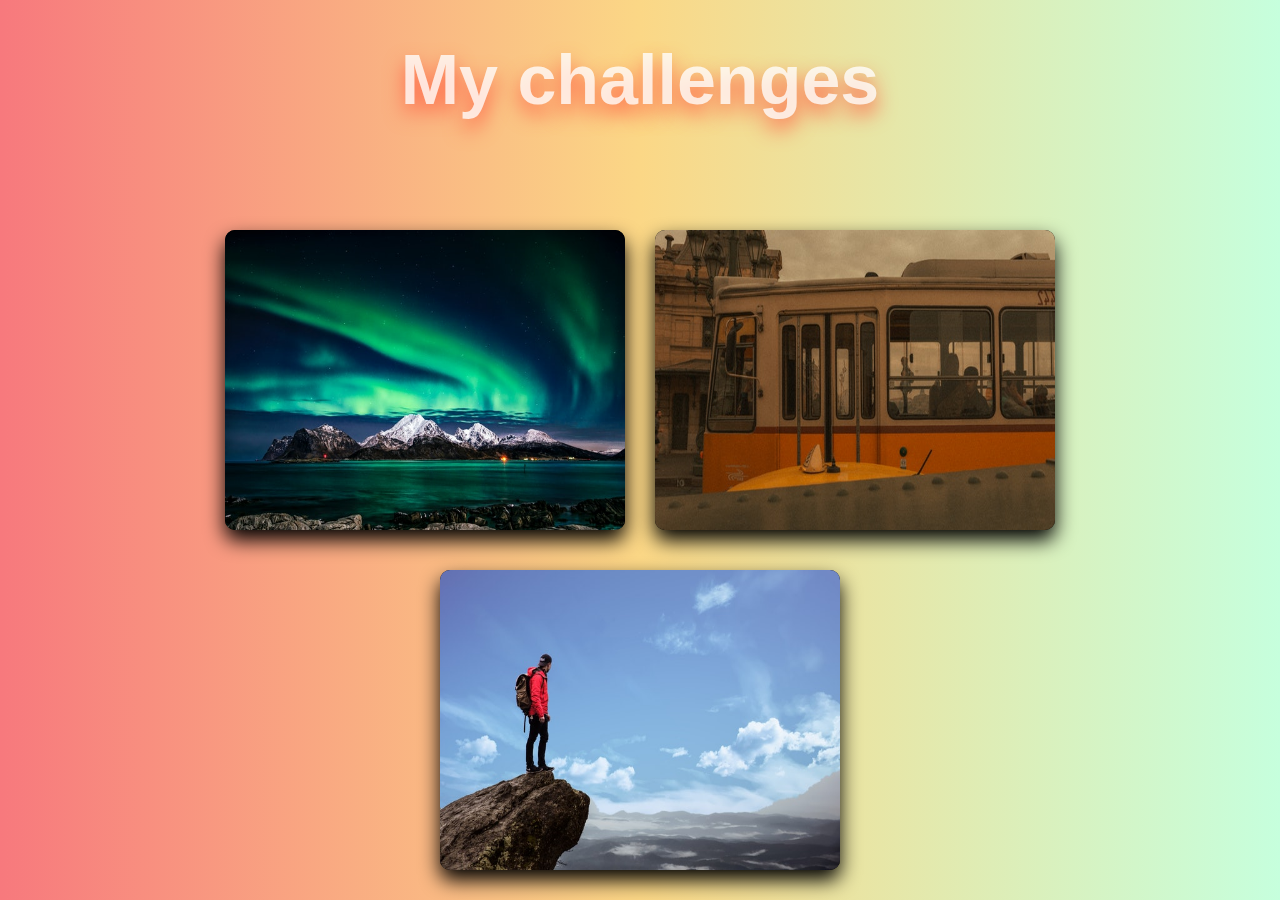
<file: challenge.html>
<!DOCTYPE html>
<html lang="en">
<head>
    <meta charset="UTF-8">
    <meta name="viewport" content="width=device-width, initial-scale=1.0">
    <title>My challenge</title>
    <link rel="stylesheet" href="css/challenge.css">
</head>
<body>
    <section class="wrapper">
        <h1>My challenges</h1>
        <div class="content">
            <div class="challenge cha1">
                <img src="images/Yellowknife.jpg" alt="Northernlight">
                <div class="text">
                    <h2>"Driving to Yellowknife"</h2>
                    <p>In 2009, I drove to Yellowknife for 27hours without sleeping to see Northern light. It was just short trip. Weather was bad, so unfortunatly I couldn't see it. However, it was good adventure!</p>
                </div>
            </div>
            <div class="challenge cha2">
                <img src="images/bus.jpg" alt="Greyhound">
                <div class="text">
                    <h2>"3days in Greyhound bus"</h2>
                    <p>I took a Greyhound bus to go to East side of Canada. I didn't know how big Canada is.. it took 3 days to get there..I ate and slept in Greyhound bus for 3 days!!</p>
                </div>
            </div>
            <div class="challenge cha3">
                <img src="images/hiking.jpg" alt="hiking">
                <div class="text">
                    <h2>"Hiking Mt. Baker"</h2>
                    <p>When I lived in Cranbrook, BC, I went hiking on Mt. baker.  It was very steep and hard to walk without putting my hands on the ground. It took 6 hours total going up and down back. I got very cherish memory.</p>
                </div>
            </div>
        </div>    
    </section>
</body>
</html>
</file>
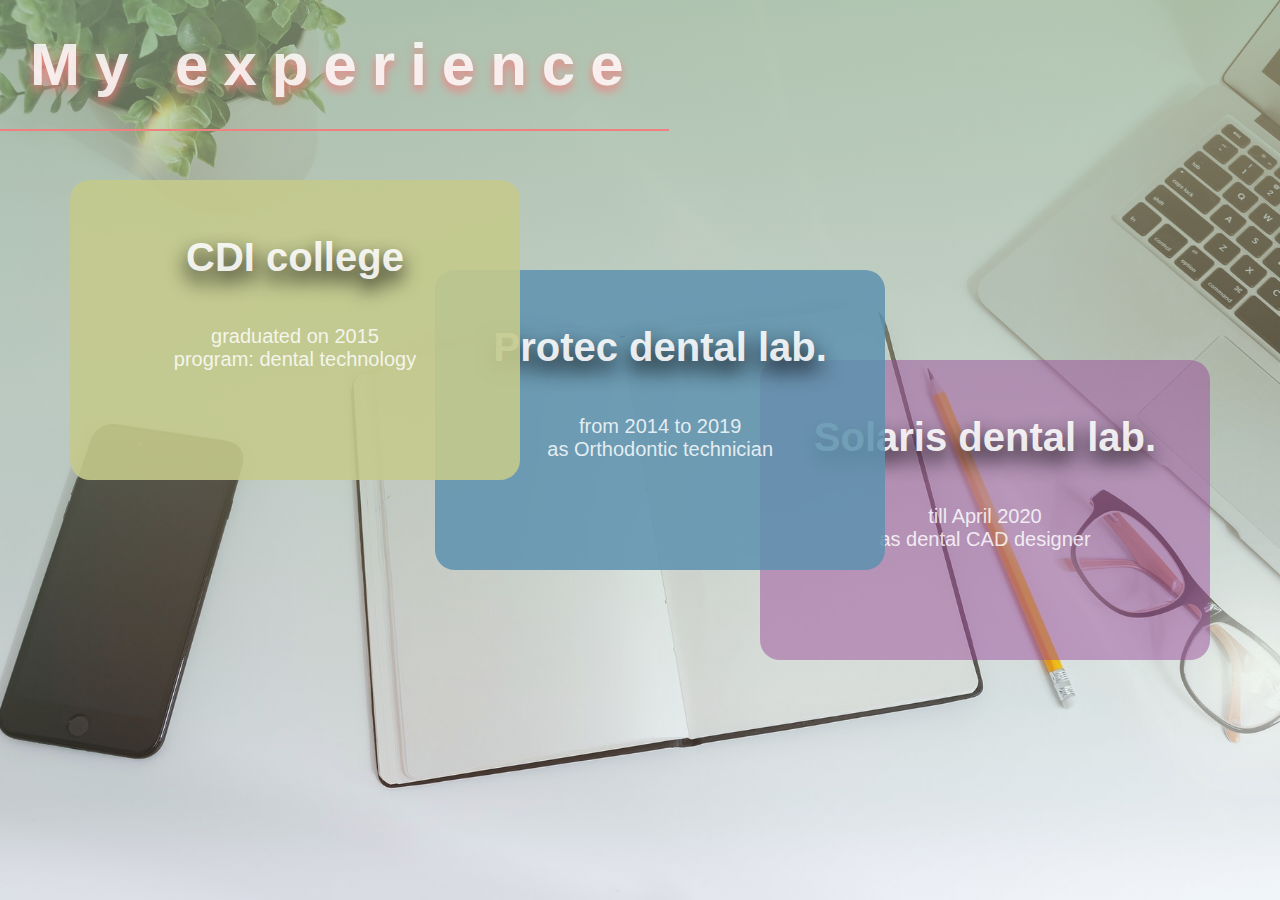
<file: experience.html>
<!DOCTYPE html>
<html lang="en">
<head>
    <meta charset="UTF-8">
    <meta name="viewport" content="width=device-width, initial-scale=1.0">
    <title>My experience</title>
    <link rel="stylesheet" href="css/experience.css">
</head>
<body>
    <section class="wrapper">
        <h1 class="main-heading">My experience</h1>
        <div class="content">
            <div class="box graduation">
                <h1><a href="https://www.youtube.com/watch?v=juiv13Niv2A" target="_blank">CDI college</a></h1>
                <p>graduated on 2015</p>
                <p>program: dental technology</p>
            </div>
            <div class="box protec">
                <h1><a href="https://www.youtube.com/watch?v=D-3JyxvSqXg" target="_blank">Protec dental lab.</a></h1>
                <p>from 2014 to 2019</p>
                <p>as Orthodontic technician</p>
            </div>
            <div class="box solaris">
                <h1><a href="https://www.solarisdentaldesign.com" target="_blank">Solaris dental lab.</a></h1>
                <p>till April 2020</p>
                <p>as dental CAD designer</p>
            </div>
        </div>
    </section>
</body>
</html>
</file>
<file: css/challenge.css>
* {
 margin: 0;
 padding: 0;
 font-family: sans-serif;
 box-sizing: border-box;
}
body, html {
    height: 100vh;
}
.wrapper {
    background: #C6FFDD; 
    background: -webkit-linear-gradient(to right, #f7797d, #FBD786, #C6FFDD);  
    background: linear-gradient(to right, #f7797d, #FBD786, #C6FFDD); 
    height: 100vh;
}
.wrapper  h1 {
    font-size: 70px;
    font-weight: 900;
    padding: 40px 30px;
    margin-bottom: 50px;
    text-align: center;
    color: rgba(255, 255, 255, 0.781);
    text-shadow: 0 10px 20px tomato;
}
.content {
    display: flex;
    justify-content: center;
    flex-wrap: wrap;
    
}
.challenge {
    position: relative;
    margin: 20px 15px;
    width: 400px;
    height: 300px;
    background-color: black;
    color: white;
    overflow: hidden;
    box-shadow: 0 10px 20px black;
    border-radius: 10px;
}
.challenge img, .challenge .text {
    width: 100%;
    height: 100%;
    position: absolute;
    transition: all 1s ease;
}
.challenge img {
    top:0;
    left:0;
    
}
.challenge:hover img { 
    top:0;
    left: -100%;
}
.challenge .text {
    background: black;
    top:0;
    left: 100%;
}
.challenge:hover .text {
    top: 0;
    left: 0;
}
.text h2 {
    text-align: center;
    padding: 20px;
    margin: 20px 0;
}
.text p {
    text-align: left;
    padding: 10px;
    margin: 5px 5%;
}
</file>
<file: css/experience.css>
* {
    margin: 0;
    padding: 0;
    font-family: "arial", sans-serif;
    box-sizing: border-box;
}
body, html {
    height: 100vh;
    color: rgba(255, 255, 255, 0.836);  
}
.wrapper {
    height: 100vh;
    background: linear-gradient(rgba(146, 180, 145, 0.63), transparent), url("../images/study.jpg");
    background-position: center;
    background-size: cover;
    position: relative;
}
.wrapper .main-heading {
    display: inline-block;
    text-align: center;
    padding: 30px;
    font-size: 60px;
    letter-spacing: 15px;
    font-weight: 800;
    border-bottom: 2px solid lightcoral;
    text-shadow: 0 5px 10px lightcoral;
    animation: moveInBottom 1.4s ease .6s;
    animation-fill-mode: backwards;
}
@keyframes moveInBottom {
    0% {
        transform: translateY(-50px);
        opacity:0;
    }
    100% {
        transform: translateY(0px);
        opacity: 1;
    }
}
.box {
    position: absolute;
    width: 450px;
    height: 300px;
    border-radius: 20px;
    padding: 10px;
}
.box:hover h1 {
    transform: translateY(-3px);
    text-shadow: 0 10px 10px lightpink;
    transition: all .5s ease;
}
.box h1 {
    margin: 45px auto;
    text-shadow: 0 10px 20px #000;
}
.box a {
    text-decoration: none;
    color: rgba(255, 255, 255, 0.886);
    cursor: pointer;
}
.graduation {
    left: 70px;
    top: 20%;
    text-align: center;
    font-size: 20px;
    z-index: 3;
    background-color: rgba(196, 202, 139, 0.897);
}
.protec {
    left: 34%;
    top: 30%; 
    text-align: center;
    font-size: 20px;
    z-index:2;
    background-color: rgba(93, 145, 175, 0.858);
}
.solaris {
    right : 70px;
    top: 40%;
    text-align: center;
    font-size: 20px;
    z-index: 1;
    background-color: rgba(153, 74, 153, 0.493);
}
</file>
